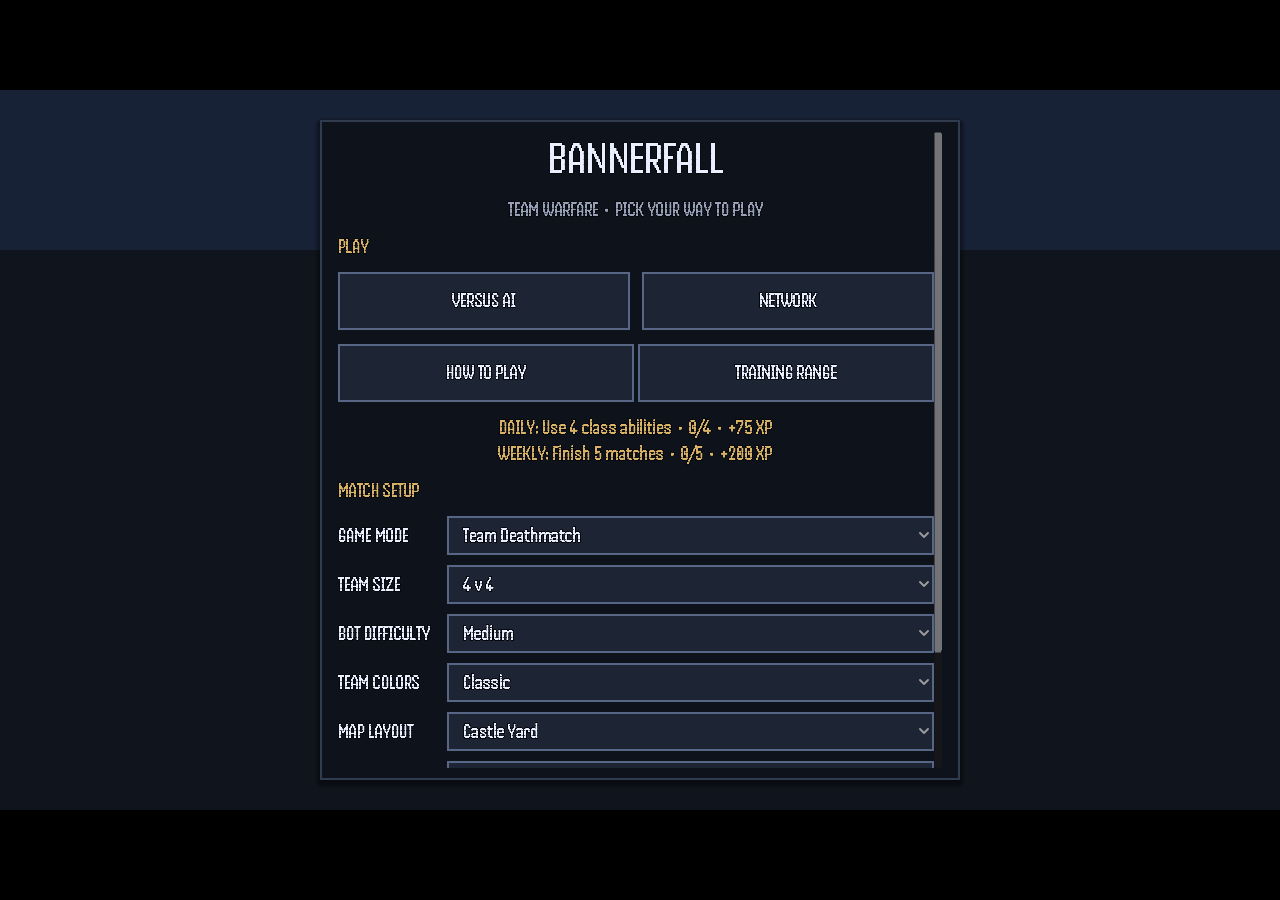
<file: games/g549jHg57qsXUNUJsiRM/index.html>
<!DOCTYPE html>
<html lang="en">
	<head>
		<meta charset="utf-8">
		<meta name="viewport" content="width=device-width, user-scalable=no, initial-scale=1.0">
		<title>Bannerfall</title>
		<style>
html, body, #canvas {
	margin: 0;
	padding: 0;
	border: 0;
}

body {
	color: white;
	background-color: black;
	overflow: hidden;
	touch-action: none;
}

#canvas {
	display: block;
}

#canvas:focus {
	outline: none;
}

#status, #status-splash, #status-progress {
	position: absolute;
	left: 0;
	right: 0;
}

#status, #status-splash {
	top: 0;
	bottom: 0;
}

#status {
	background-color: #0a0b0f;
	display: flex;
	flex-direction: column;
	justify-content: center;
	align-items: center;
	visibility: hidden;
}

#status-splash {
	max-height: 100%;
	max-width: 100%;
	margin: auto;
}

#status-splash.show-image--false {
	display: none;
}

#status-splash.fullsize--true {
	height: 100%;
	width: 100%;
	object-fit: contain;
}

#status-splash.use-filter--false {
	image-rendering: pixelated;
}

#status-progress, #status-notice {
	display: none;
}

#status-progress {
	bottom: 10%;
	width: 50%;
	margin: 0 auto;
}

#status-notice {
	background-color: #5b3943;
	border-radius: 0.5rem;
	border: 1px solid #9b3943;
	color: #e0e0e0;
	font-family: 'Noto Sans', 'Droid Sans', Arial, sans-serif;
	line-height: 1.3;
	margin: 0 2rem;
	overflow: hidden;
	padding: 1rem;
	text-align: center;
	z-index: 1;
}

#fs-btn {
	position: fixed;
	top: 8px;
	left: 8px;
	z-index: 10;
	width: 40px;
	height: 40px;
	padding: 0;
	border: 1px solid rgba(224, 180, 76, 0.7);
	border-radius: 6px;
	background: rgba(10, 11, 15, 0.55);
	color: #e0b44c;
	font-size: 22px;
	line-height: 1;
	cursor: pointer;
	opacity: 0.6;
	transition: opacity 0.15s;
}

#fs-btn:hover, #fs-btn:focus-visible {
	opacity: 1;
	outline: none;
}
		</style>
		<link id="-gd-engine-icon" rel="icon" type="image/png" href="index.icon.png" />
<link rel="apple-touch-icon" href="index.apple-touch-icon.png"/>

	</head>
	<body>
		<canvas id="canvas">
			Your browser does not support the canvas tag.
		</canvas>

		<button id="fs-btn" type="button" title="Fullscreen / ملء الشاشة" aria-label="Fullscreen">&#x26F6;</button>

		<noscript>
			Your browser does not support JavaScript.
		</noscript>

		<div id="status">
			<img id="status-splash" class="show-image--false fullsize--true use-filter--true" src="index.png" alt="">
			<progress id="status-progress"></progress>
			<div id="status-notice"></div>
		</div>

		<script src="index.js"></script>
		<script>
const GODOT_CONFIG = {"args":[],"canvasResizePolicy":2,"emscriptenPoolSize":8,"ensureCrossOriginIsolationHeaders":true,"executable":"index","experimentalVK":false,"fileSizes":{"index.pck":9421012,"index.wasm":32024337},"focusCanvas":true,"gdextensionLibs":[],"godotPoolSize":4};
const GODOT_THREADS_ENABLED = false;
const engine = new Engine(GODOT_CONFIG);

(function () {
	const statusOverlay = document.getElementById('status');
	const statusProgress = document.getElementById('status-progress');
	const statusNotice = document.getElementById('status-notice');

	let initializing = true;
	let statusMode = '';

	function setStatusMode(mode) {
		if (statusMode === mode || !initializing) {
			return;
		}
		if (mode === 'hidden') {
			statusOverlay.remove();
			initializing = false;
			return;
		}
		statusOverlay.style.visibility = 'visible';
		statusProgress.style.display = mode === 'progress' ? 'block' : 'none';
		statusNotice.style.display = mode === 'notice' ? 'block' : 'none';
		statusMode = mode;
	}

	function setStatusNotice(text) {
		while (statusNotice.lastChild) {
			statusNotice.removeChild(statusNotice.lastChild);
		}
		const lines = text.split('\n');
		lines.forEach((line) => {
			statusNotice.appendChild(document.createTextNode(line));
			statusNotice.appendChild(document.createElement('br'));
		});
	}

	function displayFailureNotice(err) {
		console.error(err);
		if (err instanceof Error) {
			setStatusNotice(err.message);
		} else if (typeof err === 'string') {
			setStatusNotice(err);
		} else {
			setStatusNotice('An unknown error occurred.');
		}
		setStatusMode('notice');
		initializing = false;
	}

	const missing = Engine.getMissingFeatures({
		threads: GODOT_THREADS_ENABLED,
	});

	if (missing.length !== 0) {
		if (GODOT_CONFIG['serviceWorker'] && GODOT_CONFIG['ensureCrossOriginIsolationHeaders'] && 'serviceWorker' in navigator) {
			let serviceWorkerRegistrationPromise;
			try {
				serviceWorkerRegistrationPromise = navigator.serviceWorker.getRegistration();
			} catch (err) {
				serviceWorkerRegistrationPromise = Promise.reject(new Error('Service worker registration failed.'));
			}
			// There's a chance that installing the service worker would fix the issue
			Promise.race([
				serviceWorkerRegistrationPromise.then((registration) => {
					if (registration != null) {
						return Promise.reject(new Error('Service worker already exists.'));
					}
					return registration;
				}).then(() => engine.installServiceWorker()),
				// For some reason, `getRegistration()` can stall
				new Promise((resolve) => {
					setTimeout(() => resolve(), 2000);
				}),
			]).then(() => {
				// Reload if there was no error.
				window.location.reload();
			}).catch((err) => {
				console.error('Error while registering service worker:', err);
			});
		} else {
			// Display the message as usual
			const missingMsg = 'Error\nThe following features required to run Godot projects on the Web are missing:\n';
			displayFailureNotice(missingMsg + missing.join('\n'));
		}
	} else {
		setStatusMode('progress');
		engine.startGame({
			'onProgress': function (current, total) {
				if (current > 0 && total > 0) {
					statusProgress.value = current;
					statusProgress.max = total;
				} else {
					statusProgress.removeAttribute('value');
					statusProgress.removeAttribute('max');
				}
			},
		}).then(() => {
			setStatusMode('hidden');
		}, displayFailureNotice);
	}
}());
		</script>
		<script>
(function () {
	const btn = document.getElementById('fs-btn');
	const canvas = document.getElementById('canvas');
	const root = document.documentElement;
	function isFs() {
		return document.fullscreenElement || document.webkitFullscreenElement;
	}
	function toggle() {
		if (isFs()) {
			(document.exitFullscreen || document.webkitExitFullscreen).call(document);
		} else {
			const req = root.requestFullscreen || root.webkitRequestFullscreen;
			if (req) {
				const p = req.call(root);
				if (p && p.catch) {
					p.catch((e) => console.warn('Fullscreen failed:', e));
				}
			}
		}
		setTimeout(() => canvas.focus(), 100);
	}
	btn.addEventListener('click', toggle);
	btn.addEventListener('keydown', (e) => e.stopPropagation());
})();
		</script>
	</body>
</html>
</file>
